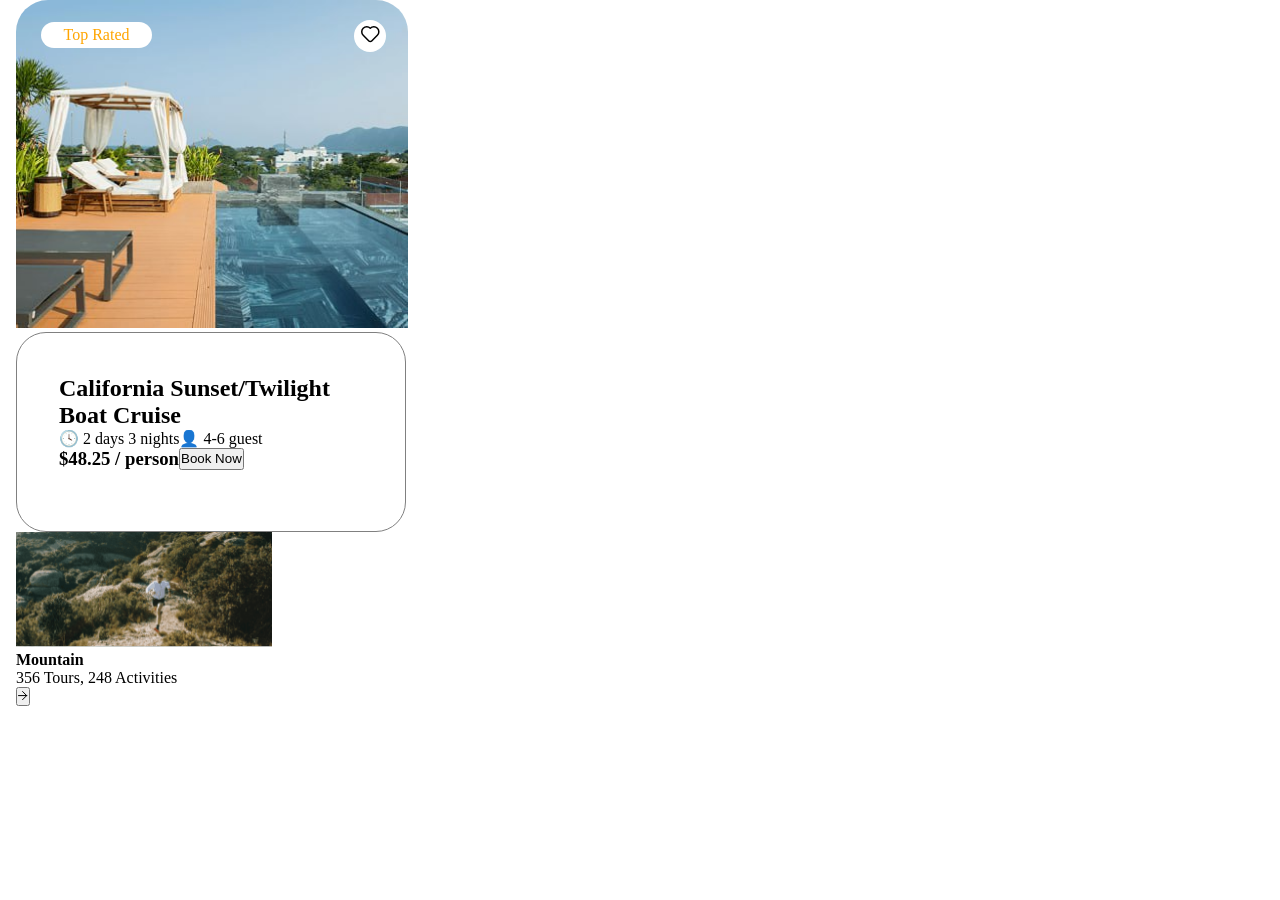
<file: FIXER-TOUR/index.html>
<!DOCTYPE html>
<html lang="en">

<head>
  <meta charset="UTF-8">
  <meta name="viewport" content="width=device-width, initial-scale=1.0">
  <title>Document</title>
  <link rel="stylesheet" href="./style.css">
</head>

<body>
  <div class="container">
    <div class="wrapper">
      <div class="full-div">
        <img class="div-img" src="./ultra hd.jpg" alt="bangladesh">
        <p class="div-rate">Top Rated</p>
        <button class="div-like"><img src="./Vector (4).svg" alt=""></button>
        <div class="div-box">
          <h2>California Sunset/Twilight
            Boat Cruise</h2>
          <div class="mini-text">
            <p>🕓 2 days 3 nights</p>
            <p>👤 4-6 guest</p>
          </div>
          <div class="mini-text-2">
            <h3>$48.25 <span class="div-color">/ person</span></h3>
            <button class="div-btn">Book Now</button>
          </div>
        </div>
      </div>
    </div>
<div class="dfrnt">
  <div class="images">
<img src="./img/top.png.svg" alt="odam">
<h4>Mountain</h4>
<p>356 Tours, 248 Activities</p>
<button><img src="./img/Vector (5).svg" alt=""></button>
  </div>
</div>
  </div>
</body>

</html>
</file>
<file: FIXER-TOUR/style.css>
*{
  padding: 0;
  margin: 0;
  box-sizing: border-box;
}

.container{
  width: 1248px;
margin:  0 auto;
}

.wrapper{
  display: flex;
}

.full-div{
  width: 392px;
  border-radius: 32px;
  position: relative;
}


box{
  animation-name: ;
  animation-delay: ;
  animation-iteration-count: ;
}
.div-like{
  position: absolute;
width: 32px;
height: 32px;
border-radius: 16px;
left: 338px;
top: 20px;
background-color: white;
justify-content: center;
align-items: center;
border: none;
}

.div-rate{
  position: absolute;
  background-color: white;
  text-align: center;
  width: 111px;
  color: orange;
  border-radius: 50px;
  padding: 4px;

top: 22px;
left: 25px;
}

.div-img{
  width: 100%;
  border-top-left-radius: inherit;
  border-top-right-radius:inherit ;
}
.mini-text{
  display: flex;
}

.mini-text-2{
  display: flex;
}

.div-box{
  top: 300px;
  background-color: #FFFFFF;
  border: grey solid 1px;
border-radius: 30px;
width: 390px;
height: 200px;
padding: 42px;
}


.dfrnt{
  display: flex;
}
</file>
